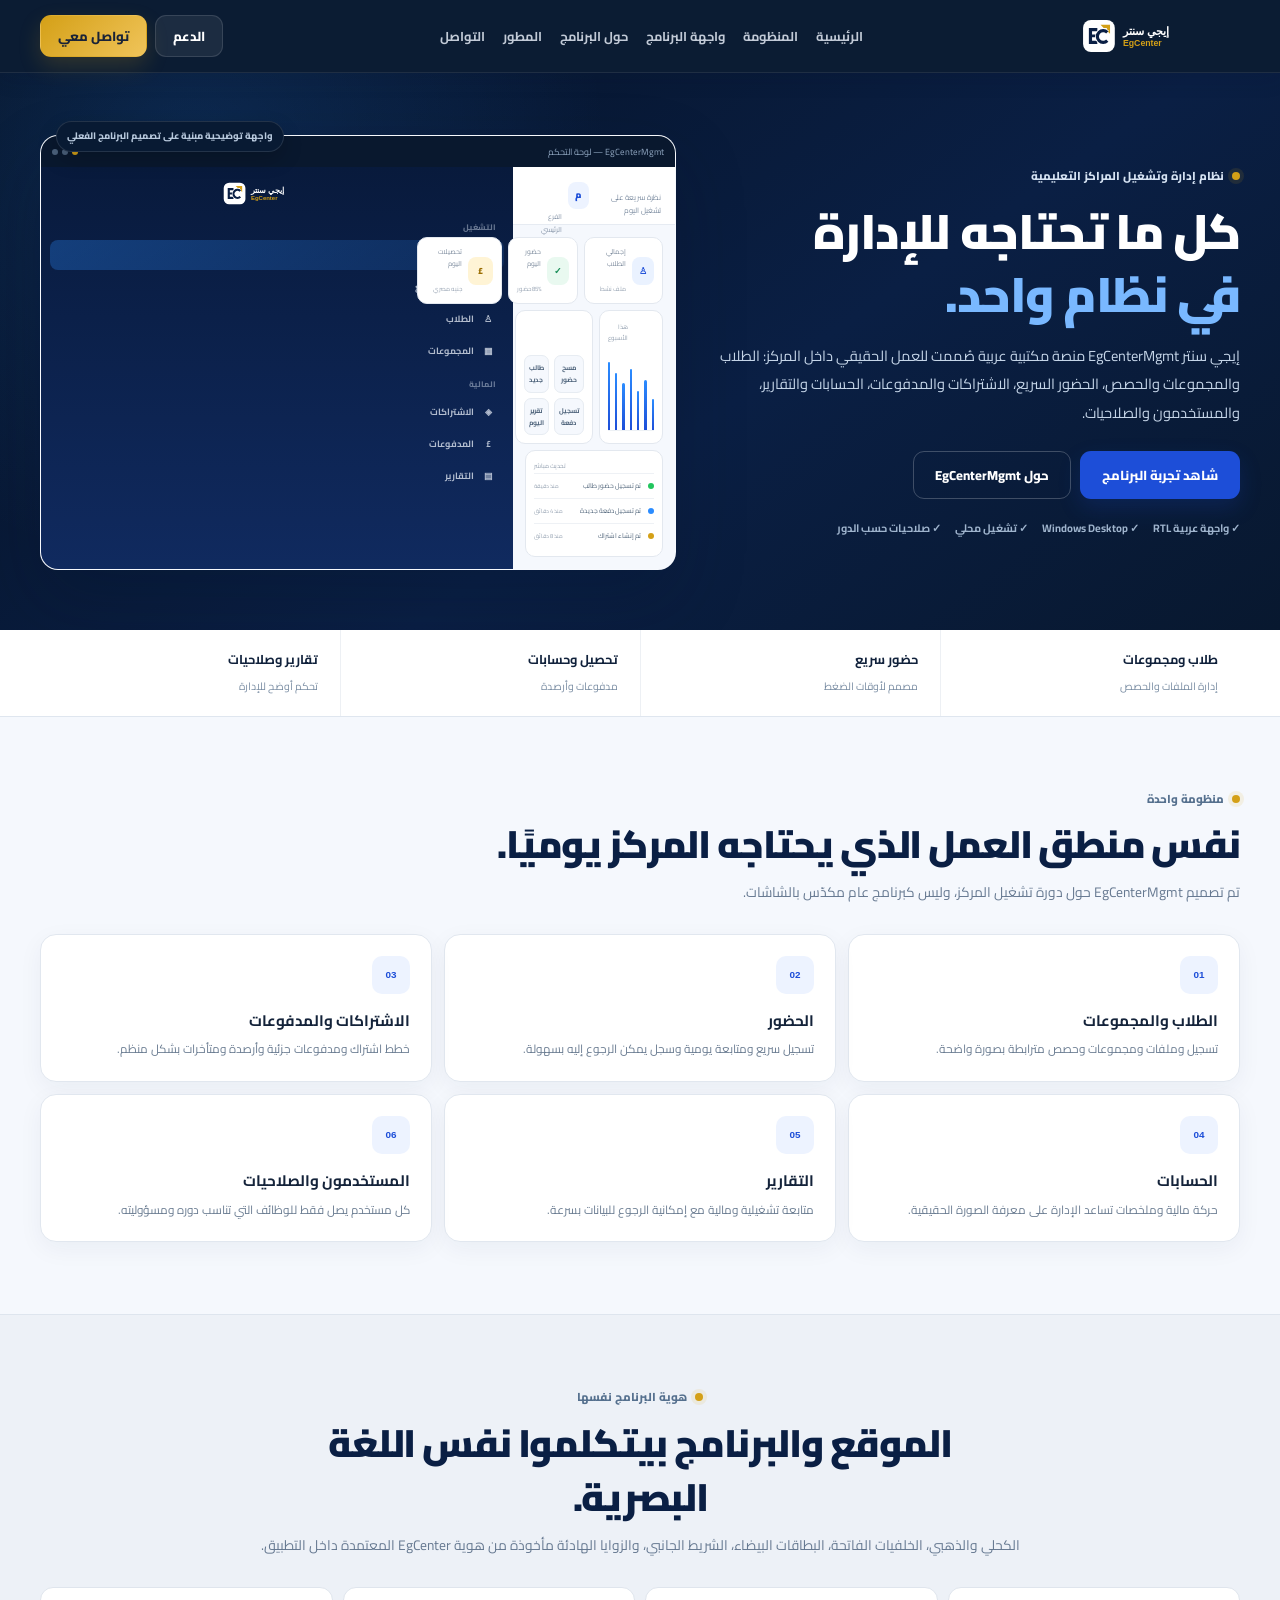
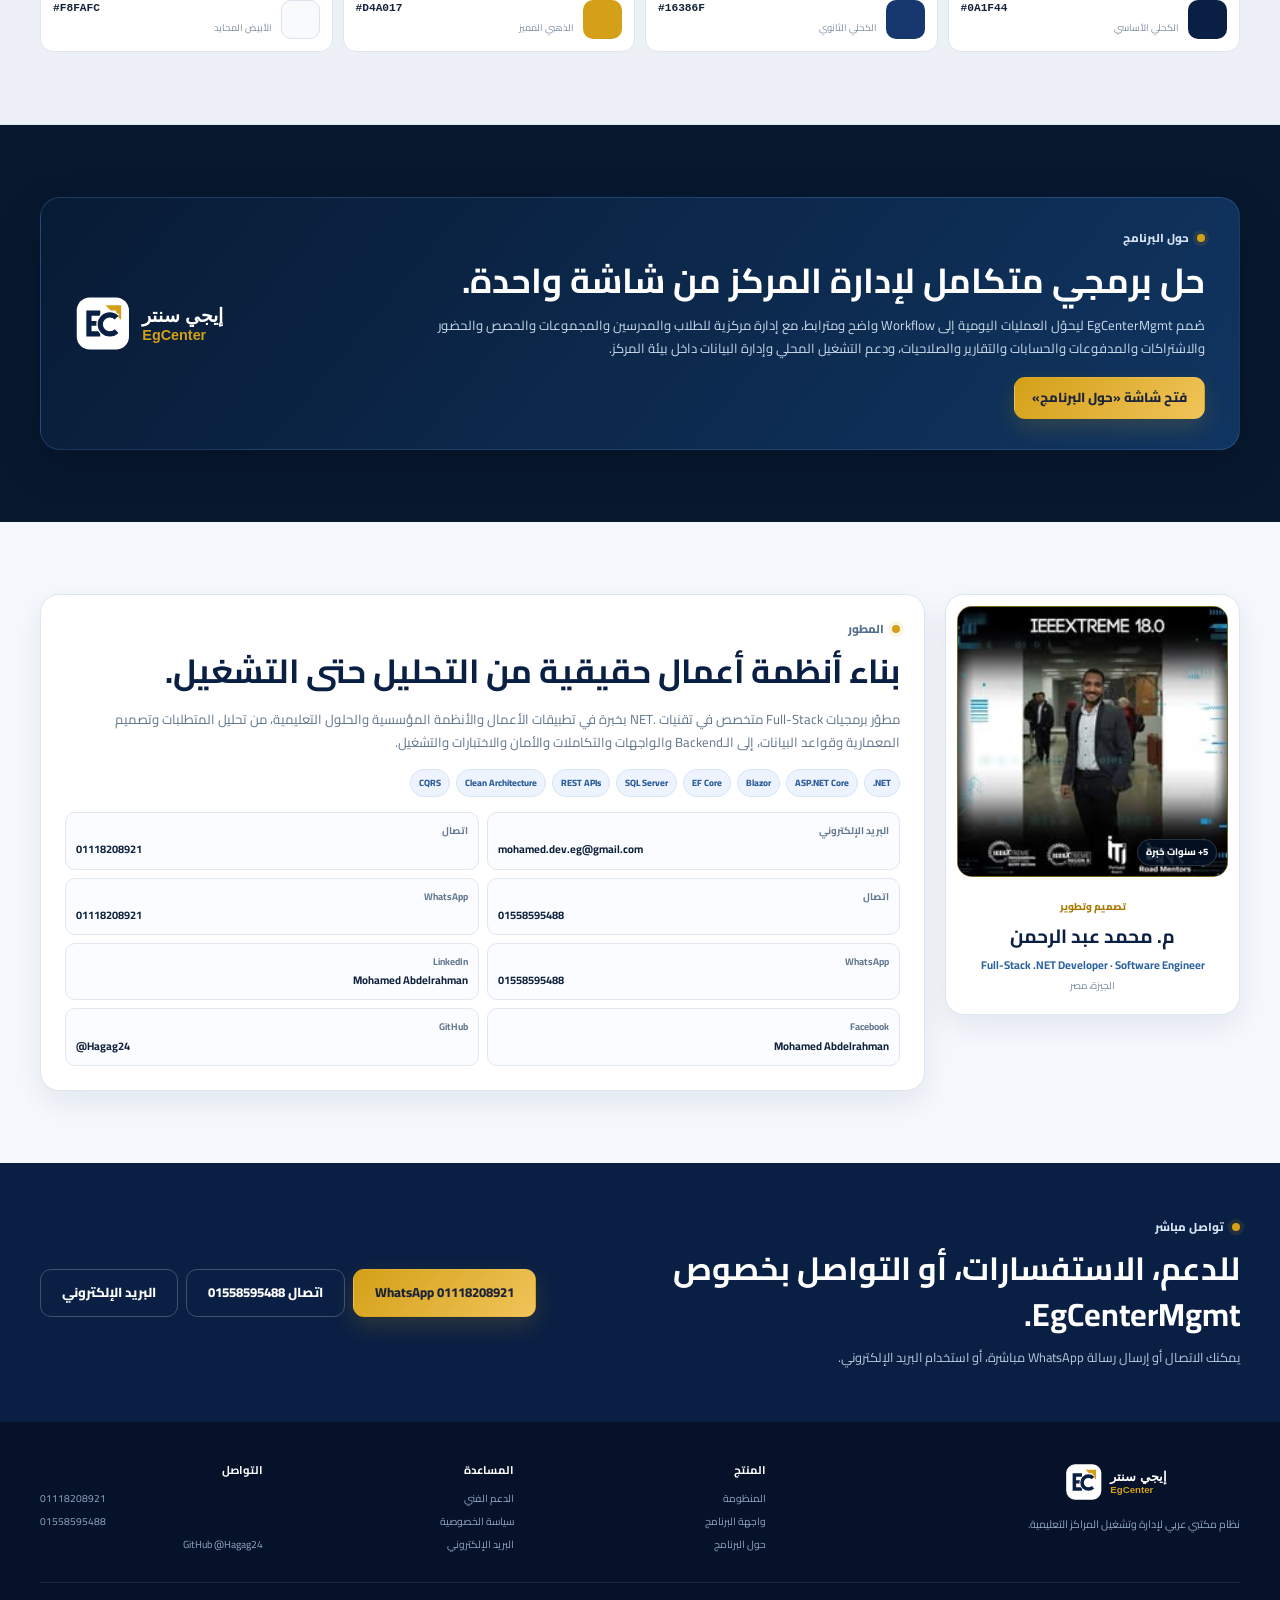
<file: index.html>
<!doctype html>
<html lang="ar" dir="rtl">
<head>
  <meta charset="utf-8">
  <meta name="viewport" content="width=device-width,initial-scale=1">
  <title>إيجي سنتر | EgCenterMgmt — إدارة وتشغيل المراكز التعليمية</title>
  <meta name="description" content="EgCenterMgmt نظام مكتبي عربي متكامل لإدارة الطلاب والمجموعات والحضور والاشتراكات والمدفوعات والحسابات والتقارير والمستخدمين والصلاحيات.">
  <meta name="theme-color" content="#0A1F44">
  <meta property="og:title" content="إيجي سنتر | EgCenterMgmt">
  <meta property="og:description" content="كل ما تحتاجه لإدارة وتشغيل المركز في نظام واحد.">
  <meta property="og:type" content="website">
  <link rel="icon" href="assets/logo.svg?v=20260819-4" type="image/svg+xml">
  <link rel="shortcut icon" href="assets/logo.svg?v=20260819-4" type="image/svg+xml">
  <link rel="preconnect" href="https://fonts.googleapis.com">
  <link rel="preconnect" href="https://fonts.gstatic.com" crossorigin>
  <link href="https://fonts.googleapis.com/css2?family=Cairo:wght@400;500;600;700;800;900&display=swap" rel="stylesheet">
  <link rel="stylesheet" href="styles.css?v=20260819-4">
</head>
<body>
<header class="topbar">
  <div class="container nav">
    <a class="brand" href="#home" aria-label="إيجي سنتر">
      <img class="brand-lockup brand-lockup-light" src="assets/egcenter-lockup-light.svg" alt="إيجي سنتر | EgCenter">
    </a>
    <button class="menu-toggle" type="button" aria-label="فتح القائمة" aria-expanded="false" aria-controls="main-nav"><span></span><span></span><span></span></button>
    <nav id="main-nav" class="navlinks" aria-label="التنقل الرئيسي">
      <a href="#home">الرئيسية</a>
      <a href="#features">المنظومة</a>
      <a href="#app-preview">واجهة البرنامج</a>
      <a href="about.html">حول البرنامج</a>
      <a href="#developer">المطور</a>
      <a href="#contact">التواصل</a>
    </nav>
    <div class="nav-actions"><a class="btn btn-soft-dark" href="support.html">الدعم</a><a class="btn btn-gold" href="#contact">تواصل معي</a></div>
  </div>
</header>

<main>
  <section id="home" class="hero">
    <div class="container hero-grid">
      <div class="hero-copy">
        <div class="kicker"><span class="gold-dot"></span> نظام إدارة وتشغيل المراكز التعليمية</div>
        <h1>كل ما تحتاجه للإدارة<br><span>في نظام واحد.</span></h1>
        <p class="lead">إيجي سنتر <bdi>EgCenterMgmt</bdi> منصة مكتبية عربية صُممت للعمل الحقيقي داخل المركز: الطلاب والمجموعات والحصص، الحضور السريع، الاشتراكات والمدفوعات، الحسابات والتقارير، والمستخدمون والصلاحيات.</p>
        <div class="hero-actions"><a class="btn btn-primary btn-lg" href="#app-preview">شاهد تجربة البرنامج</a><a class="btn btn-outline-light btn-lg" href="about.html">حول EgCenterMgmt</a></div>
        <div class="trust-row"><span>✓ واجهة عربية RTL</span><span>✓ Windows Desktop</span><span>✓ تشغيل محلي</span><span>✓ صلاحيات حسب الدور</span></div>
      </div>

      <div class="hero-preview-wrap">
        <div class="preview-label">واجهة توضيحية مبنية على تصميم البرنامج الفعلي</div>
        <div class="app-window hero-window">
          <div class="window-caption"><span>EgCenterMgmt — لوحة التحكم</span><div class="window-dots"><i></i><i></i><i></i></div></div>
          <div class="app-shell-demo">
            <aside class="app-sidebar-demo">
              <img src="assets/egcenter-lockup-light.svg" alt="إيجي سنتر">
              <div class="side-section">التشغيل</div>
              <div class="side-item active"><b>⌂</b><span>لوحة التحكم</span></div>
              <div class="side-item"><b>✓</b><span>الحضور السريع</span></div>
              <div class="side-item"><b>♙</b><span>الطلاب</span></div>
              <div class="side-item"><b>▦</b><span>المجموعات</span></div>
              <div class="side-section">المالية</div>
              <div class="side-item"><b>◈</b><span>الاشتراكات</span></div>
              <div class="side-item"><b>£</b><span>المدفوعات</span></div>
              <div class="side-item"><b>▤</b><span>التقارير</span></div>
            </aside>
            <section class="app-content-demo">
              <div class="app-topbar-demo"><div><strong>لوحة التحكم</strong><small>نظرة سريعة على تشغيل اليوم</small></div><div class="user-pill"><span>م</span><div><b>مدير النظام</b><small>الفرع الرئيسي</small></div></div></div>
              <div class="demo-body">
                <div class="stats-grid">
                  <div class="stat"><span class="stat-icon blue">♙</span><div><small>إجمالي الطلاب</small><strong>1,248</strong><em>ملف نشط</em></div></div>
                  <div class="stat"><span class="stat-icon green">✓</span><div><small>حضور اليوم</small><strong>384</strong><em>85% حضور</em></div></div>
                  <div class="stat"><span class="stat-icon gold">£</span><div><small>تحصيلات اليوم</small><strong>12,450</strong><em>جنيه مصري</em></div></div>
                </div>
                <div class="demo-grid">
                  <div class="demo-panel"><div class="panel-title"><b>النشاط اليومي</b><span>هذا الأسبوع</span></div><div class="bars"><i style="height:42%"></i><i style="height:67%"></i><i style="height:52%"></i><i style="height:82%"></i><i style="height:63%"></i><i style="height:76%"></i><i style="height:91%"></i></div></div>
                  <div class="demo-panel"><div class="panel-title"><b>اختصارات التشغيل</b></div><div class="quick-actions"><span>مسح حضور</span><span>طالب جديد</span><span>تسجيل دفعة</span><span>تقرير اليوم</span></div></div>
                </div>
                <div class="recent-panel"><div class="panel-title"><b>آخر العمليات</b><span>تحديث مباشر</span></div><div class="activity-row"><i class="a-green"></i><span>تم تسجيل حضور طالب</span><small>منذ دقيقة</small></div><div class="activity-row"><i class="a-blue"></i><span>تم تسجيل دفعة جديدة</span><small>منذ 4 دقائق</small></div><div class="activity-row"><i class="a-gold"></i><span>تم إنشاء اشتراك</span><small>منذ 8 دقائق</small></div></div>
              </div>
            </section>
          </div>
        </div>
      </div>
    </div>
  </section>

  <section class="quick-strip">
    <div class="container quick-grid"><div><strong>طلاب ومجموعات</strong><span>إدارة الملفات والحصص</span></div><div><strong>حضور سريع</strong><span>مصمم لأوقات الضغط</span></div><div><strong>تحصيل وحسابات</strong><span>مدفوعات وأرصدة</span></div><div><strong>تقارير وصلاحيات</strong><span>تحكم أوضح للإدارة</span></div></div>
  </section>

  <section id="features" class="section light-section">
    <div class="container">
      <div class="section-head"><div class="kicker dark"><span class="gold-dot"></span> منظومة واحدة</div><h2>نفس منطق العمل الذي يحتاجه المركز يوميًا.</h2><p>تم تصميم EgCenterMgmt حول دورة تشغيل المركز، وليس كبرنامج عام مكدّس بالشاشات.</p></div>
      <div class="feature-grid">
        <article class="feature-card"><span class="feature-icon">01</span><h3>الطلاب والمجموعات</h3><p>تسجيل وملفات ومجموعات وحصص مترابطة بصورة واضحة.</p></article>
        <article class="feature-card"><span class="feature-icon">02</span><h3>الحضور</h3><p>تسجيل سريع ومتابعة يومية وسجل يمكن الرجوع إليه بسهولة.</p></article>
        <article class="feature-card"><span class="feature-icon">03</span><h3>الاشتراكات والمدفوعات</h3><p>خطط اشتراك ومدفوعات جزئية وأرصدة ومتأخرات بشكل منظم.</p></article>
        <article class="feature-card"><span class="feature-icon">04</span><h3>الحسابات</h3><p>حركة مالية وملخصات تساعد الإدارة على معرفة الصورة الحقيقية.</p></article>
        <article class="feature-card"><span class="feature-icon">05</span><h3>التقارير</h3><p>متابعة تشغيلية ومالية مع إمكانية الرجوع للبيانات بسرعة.</p></article>
        <article class="feature-card"><span class="feature-icon">06</span><h3>المستخدمون والصلاحيات</h3><p>كل مستخدم يصل فقط للوظائف التي تناسب دوره ومسؤوليته.</p></article>
      </div>
    </div>
  </section>

  <section id="app-preview" class="section preview-section">
    <div class="container">
      <div class="section-head centered"><div class="kicker dark"><span class="gold-dot"></span> هوية البرنامج نفسها</div><h2>الموقع والبرنامج بيتكلموا نفس اللغة البصرية.</h2><p>الكحلي والذهبي، الخلفيات الفاتحة، البطاقات البيضاء، الشريط الجانبي، والزوايا الهادئة مأخوذة من هوية EgCenter المعتمدة داخل التطبيق.</p></div>
      <div class="design-tokens">
        <div><span style="background:#0A1F44"></span><b>#0A1F44</b><small>الكحلي الأساسي</small></div>
        <div><span style="background:#16386F"></span><b>#16386F</b><small>الكحلي الثانوي</small></div>
        <div><span style="background:#D4A017"></span><b>#D4A017</b><small>الذهبي المميز</small></div>
        <div><span style="background:#F8FAFC;border:1px solid #dbe3ee"></span><b>#F8FAFC</b><small>الأبيض المحايد</small></div>
      </div>
    </div>
  </section>

  <section id="about" class="section about-product-section">
    <div class="container about-product-card">
      <div><div class="kicker"><span class="gold-dot"></span> حول البرنامج</div><h2>حل برمجي متكامل لإدارة المركز من شاشة واحدة.</h2><p>صُمم EgCenterMgmt ليحوّل العمليات اليومية إلى Workflow واضح ومترابط، مع إدارة مركزية للطلاب والمدرسين والمجموعات والحصص والحضور والاشتراكات والمدفوعات والحسابات والتقارير والصلاحيات، ودعم التشغيل المحلي وإدارة البيانات داخل بيئة المركز.</p><a class="btn btn-gold" href="about.html">فتح شاشة «حول البرنامج»</a></div>
      <img src="assets/egcenter-lockup-light.svg" alt="إيجي سنتر | EgCenter">
    </div>
  </section>

  <section id="developer" class="section developer-section">
    <div class="container developer-layout">
      <article class="developer-photo-card">
        <div class="photo-frame"><img src="https://raw.githubusercontent.com/Hagag24/EGCM/main/src/EgCenterMgmt.MultiClient/wwwroot/branding/mohamed-abdelrahman-photo.svg" alt="م. محمد عبد الرحمن"><span>5+ سنوات خبرة</span></div>
        <div class="developer-name"><small>تصميم وتطوير</small><h2>م. محمد عبد الرحمن</h2><p dir="ltr">Full-Stack .NET Developer · Software Engineer</p><span>الجيزة، مصر</span></div>
      </article>
      <div class="developer-info">
        <div class="kicker dark"><span class="gold-dot"></span> المطور</div>
        <h2>بناء أنظمة أعمال حقيقية من التحليل حتى التشغيل.</h2>
        <p>مطوّر برمجيات Full-Stack متخصص في تقنيات .NET بخبرة في تطبيقات الأعمال والأنظمة المؤسسية والحلول التعليمية، من تحليل المتطلبات وتصميم المعمارية وقواعد البيانات، إلى الـBackend والواجهات والتكاملات والأمان والاختبارات والتشغيل.</p>
        <div class="tech-chips"><span>.NET</span><span>ASP.NET Core</span><span>Blazor</span><span>EF Core</span><span>SQL Server</span><span>REST APIs</span><span>Clean Architecture</span><span>CQRS</span></div>
        <div class="contact-grid compact">
          <a href="mailto:mohamed.dev.eg@gmail.com"><b>البريد الإلكتروني</b><span dir="ltr">mohamed.dev.eg@gmail.com</span></a>
          <a href="tel:+201118208921"><b>اتصال</b><span dir="ltr">01118208921</span></a>
          <a href="tel:+201558595488"><b>اتصال</b><span dir="ltr">01558595488</span></a>
          <a class="wa" href="https://wa.me/201118208921" target="_blank" rel="noopener"><b>WhatsApp</b><span dir="ltr">01118208921</span></a>
          <a class="wa" href="https://wa.me/201558595488" target="_blank" rel="noopener"><b>WhatsApp</b><span dir="ltr">01558595488</span></a>
          <a href="https://www.linkedin.com/in/mohamed-abdelrahman-221974243/" target="_blank" rel="noopener"><b>LinkedIn</b><span>Mohamed Abdelrahman</span></a>
          <a href="https://www.facebook.com/Bashandy.7agag" target="_blank" rel="noopener"><b>Facebook</b><span>Mohamed Abdelrahman</span></a>
          <a href="https://github.com/Hagag24" target="_blank" rel="noopener"><b>GitHub</b><span dir="ltr">@Hagag24</span></a>
        </div>
      </div>
    </div>
  </section>

  <section id="contact" class="contact-section">
    <div class="container contact-box">
      <div><div class="kicker"><span class="gold-dot"></span> تواصل مباشر</div><h2>للدعم، الاستفسارات، أو التواصل بخصوص EgCenterMgmt.</h2><p>يمكنك الاتصال أو إرسال رسالة WhatsApp مباشرة، أو استخدام البريد الإلكتروني.</p></div>
      <div class="contact-buttons"><a class="btn btn-gold btn-lg" href="https://wa.me/201118208921" target="_blank" rel="noopener">WhatsApp 01118208921</a><a class="btn btn-outline-light btn-lg" href="tel:+201558595488">اتصال 01558595488</a><a class="btn btn-outline-light btn-lg" href="mailto:mohamed.dev.eg@gmail.com">البريد الإلكتروني</a></div>
    </div>
  </section>
</main>

<footer class="footer">
  <div class="container footer-grid">
    <div class="footer-brand"><img src="assets/egcenter-lockup-light.svg" alt="إيجي سنتر"><p>نظام مكتبي عربي لإدارة وتشغيل المراكز التعليمية.</p></div>
    <div><h4>المنتج</h4><a href="#features">المنظومة</a><a href="#app-preview">واجهة البرنامج</a><a href="about.html">حول البرنامج</a></div>
    <div><h4>المساعدة</h4><a href="support.html">الدعم الفني</a><a href="privacy.html">سياسة الخصوصية</a><a href="mailto:mohamed.dev.eg@gmail.com">البريد الإلكتروني</a></div>
    <div><h4>التواصل</h4><a href="tel:+201118208921" dir="ltr">01118208921</a><a href="tel:+201558595488" dir="ltr">01558595488</a><a href="https://github.com/Hagag24" target="_blank" rel="noopener">GitHub @Hagag24</a></div>
  </div>
  <div class="container footer-bottom"><span>© 2026 EgCenterMgmt — تصميم وتطوير م. محمد عبد الرحمن</span><span>إيجي سنتر | EgCenter</span></div>
</footer>
<script src="script.js?v=20260819-4"></script>
</body>
</html>
</file>
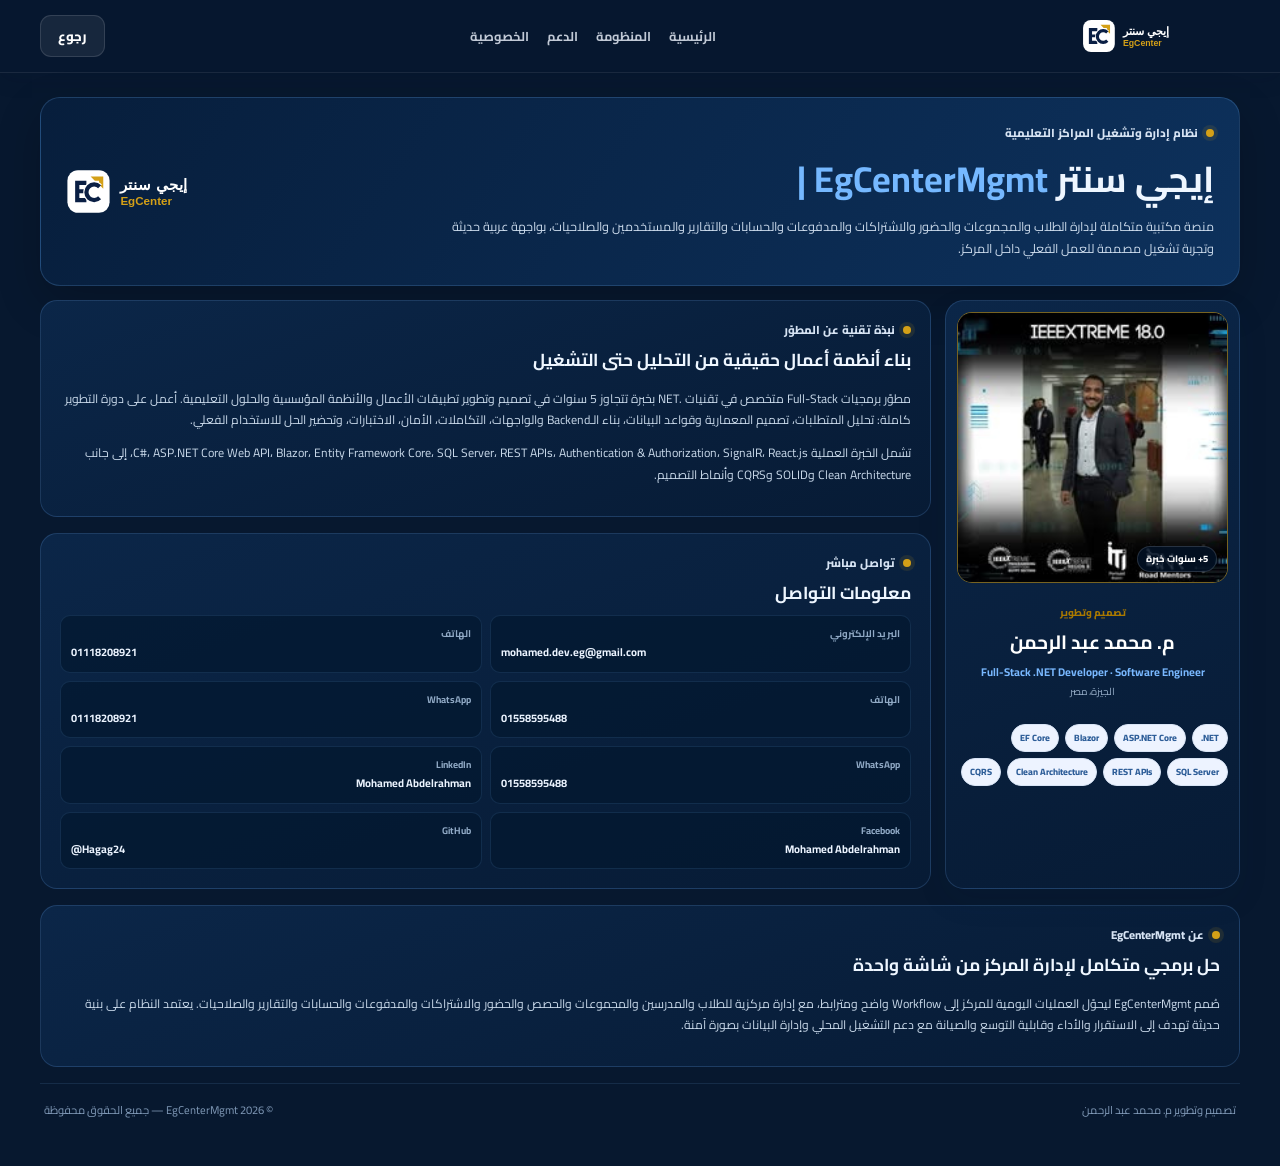
<file: about.html>
<!doctype html>
<html lang="ar" dir="rtl">
<head>
  <meta charset="utf-8">
  <meta name="viewport" content="width=device-width,initial-scale=1">
  <title>حول البرنامج | إيجي سنتر — EgCenterMgmt</title>
  <meta name="description" content="حول EgCenterMgmt والمطور م. محمد عبد الرحمن ومعلومات التواصل الرسمية.">
  <meta name="theme-color" content="#07182F">
  <link rel="icon" href="assets/logo.svg?v=20260819-4" type="image/svg+xml">
  <link rel="shortcut icon" href="assets/logo.svg?v=20260819-4" type="image/svg+xml">
  <link rel="preconnect" href="https://fonts.googleapis.com">
  <link rel="preconnect" href="https://fonts.gstatic.com" crossorigin>
  <link href="https://fonts.googleapis.com/css2?family=Cairo:wght@400;500;600;700;800;900&display=swap" rel="stylesheet">
  <link rel="stylesheet" href="styles.css?v=20260819-4">
</head>
<body class="about-screen">
<header class="topbar">
  <div class="container nav">
    <a class="brand" href="index.html"><img class="brand-lockup" src="assets/egcenter-lockup-light.svg" alt="إيجي سنتر | EgCenter"></a>
    <button class="menu-toggle" type="button" aria-label="فتح القائمة" aria-expanded="false" aria-controls="main-nav"><span></span><span></span><span></span></button>
    <nav id="main-nav" class="navlinks"><a href="index.html">الرئيسية</a><a href="index.html#features">المنظومة</a><a href="support.html">الدعم</a><a href="privacy.html">الخصوصية</a></nav>
    <div class="nav-actions"><a class="btn btn-soft-dark" href="index.html">رجوع</a></div>
  </div>
</header>

<main class="about-screen-body">
  <div class="container">
    <section class="about-screen-hero">
      <div>
        <div class="kicker"><span class="gold-dot"></span> نظام إدارة وتشغيل المراكز التعليمية</div>
        <h1>إيجي سنتر <span style="color:#75b8ff" dir="ltr">| EgCenterMgmt</span></h1>
        <p>منصة مكتبية متكاملة لإدارة الطلاب والمجموعات والحضور والاشتراكات والمدفوعات والحسابات والتقارير والمستخدمين والصلاحيات، بواجهة عربية حديثة وتجربة تشغيل مصممة للعمل الفعلي داخل المركز.</p>
      </div>
      <img src="assets/egcenter-lockup-light.svg" alt="إيجي سنتر | EgCenter">
    </section>

    <section class="about-grid-page">
      <article class="developer-photo-card">
        <div class="photo-frame"><img src="https://raw.githubusercontent.com/Hagag24/EGCM/main/src/EgCenterMgmt.MultiClient/wwwroot/branding/mohamed-abdelrahman-photo.svg" alt="م. محمد عبد الرحمن"><span>5+ سنوات خبرة</span></div>
        <div class="developer-name"><small>تصميم وتطوير</small><h2>م. محمد عبد الرحمن</h2><p dir="ltr">Full-Stack .NET Developer · Software Engineer</p><span>الجيزة، مصر</span></div>
        <div class="tech-chips"><span>.NET</span><span>ASP.NET Core</span><span>Blazor</span><span>EF Core</span><span>SQL Server</span><span>REST APIs</span><span>Clean Architecture</span><span>CQRS</span></div>
      </article>

      <div style="display:grid;gap:16px">
        <article class="about-panel-dark">
          <div class="kicker"><span class="gold-dot"></span> نبذة تقنية عن المطوّر</div>
          <h2>بناء أنظمة أعمال حقيقية من التحليل حتى التشغيل</h2>
          <p>مطوّر برمجيات Full-Stack متخصص في تقنيات .NET بخبرة تتجاوز 5 سنوات في تصميم وتطوير تطبيقات الأعمال والأنظمة المؤسسية والحلول التعليمية. أعمل على دورة التطوير كاملة: تحليل المتطلبات، تصميم المعمارية وقواعد البيانات، بناء الـBackend والواجهات، التكاملات، الأمان، الاختبارات، وتحضير الحل للاستخدام الفعلي.</p>
          <p>تشمل الخبرة العملية C#، ASP.NET Core Web API، Blazor، Entity Framework Core، SQL Server، REST APIs، Authentication &amp; Authorization، SignalR، React.js، إلى جانب Clean Architecture وSOLID وCQRS وأنماط التصميم.</p>
        </article>

        <article class="about-panel-dark">
          <div class="kicker"><span class="gold-dot"></span> تواصل مباشر</div>
          <h2>معلومات التواصل</h2>
          <div class="contact-grid">
            <a href="mailto:mohamed.dev.eg@gmail.com"><b>البريد الإلكتروني</b><span dir="ltr">mohamed.dev.eg@gmail.com</span></a>
            <a href="tel:+201118208921"><b>الهاتف</b><span dir="ltr">01118208921</span></a>
            <a href="tel:+201558595488"><b>الهاتف</b><span dir="ltr">01558595488</span></a>
            <a class="wa" href="https://wa.me/201118208921" target="_blank" rel="noopener"><b>WhatsApp</b><span dir="ltr">01118208921</span></a>
            <a class="wa" href="https://wa.me/201558595488" target="_blank" rel="noopener"><b>WhatsApp</b><span dir="ltr">01558595488</span></a>
            <a href="https://www.linkedin.com/in/mohamed-abdelrahman-221974243/" target="_blank" rel="noopener"><b>LinkedIn</b><span>Mohamed Abdelrahman</span></a>
            <a href="https://www.facebook.com/Bashandy.7agag" target="_blank" rel="noopener"><b>Facebook</b><span>Mohamed Abdelrahman</span></a>
            <a href="https://github.com/Hagag24" target="_blank" rel="noopener"><b>GitHub</b><span dir="ltr">@Hagag24</span></a>
          </div>
        </article>
      </div>
    </section>

    <section class="about-panel-dark" style="margin-top:16px">
      <div class="kicker"><span class="gold-dot"></span> عن EgCenterMgmt</div>
      <h2>حل برمجي متكامل لإدارة المركز من شاشة واحدة</h2>
      <p>صُمم EgCenterMgmt ليحوّل العمليات اليومية للمركز إلى Workflow واضح ومترابط، مع إدارة مركزية للطلاب والمدرسين والمجموعات والحصص والحضور والاشتراكات والمدفوعات والحسابات والتقارير والصلاحيات. يعتمد النظام على بنية حديثة تهدف إلى الاستقرار والأداء وقابلية التوسع والصيانة مع دعم التشغيل المحلي وإدارة البيانات بصورة آمنة.</p>
    </section>

    <footer style="display:flex;justify-content:space-between;gap:16px;margin-top:16px;padding:16px 4px 0;border-top:1px solid rgba(107,164,224,.14);color:#829bb9;font-size:.7rem"><span>تصميم وتطوير م. محمد عبد الرحمن</span><span>© 2026 EgCenterMgmt — جميع الحقوق محفوظة</span></footer>
  </div>
</main>
<script src="script.js?v=20260819-4"></script>
</body>
</html>
</file>
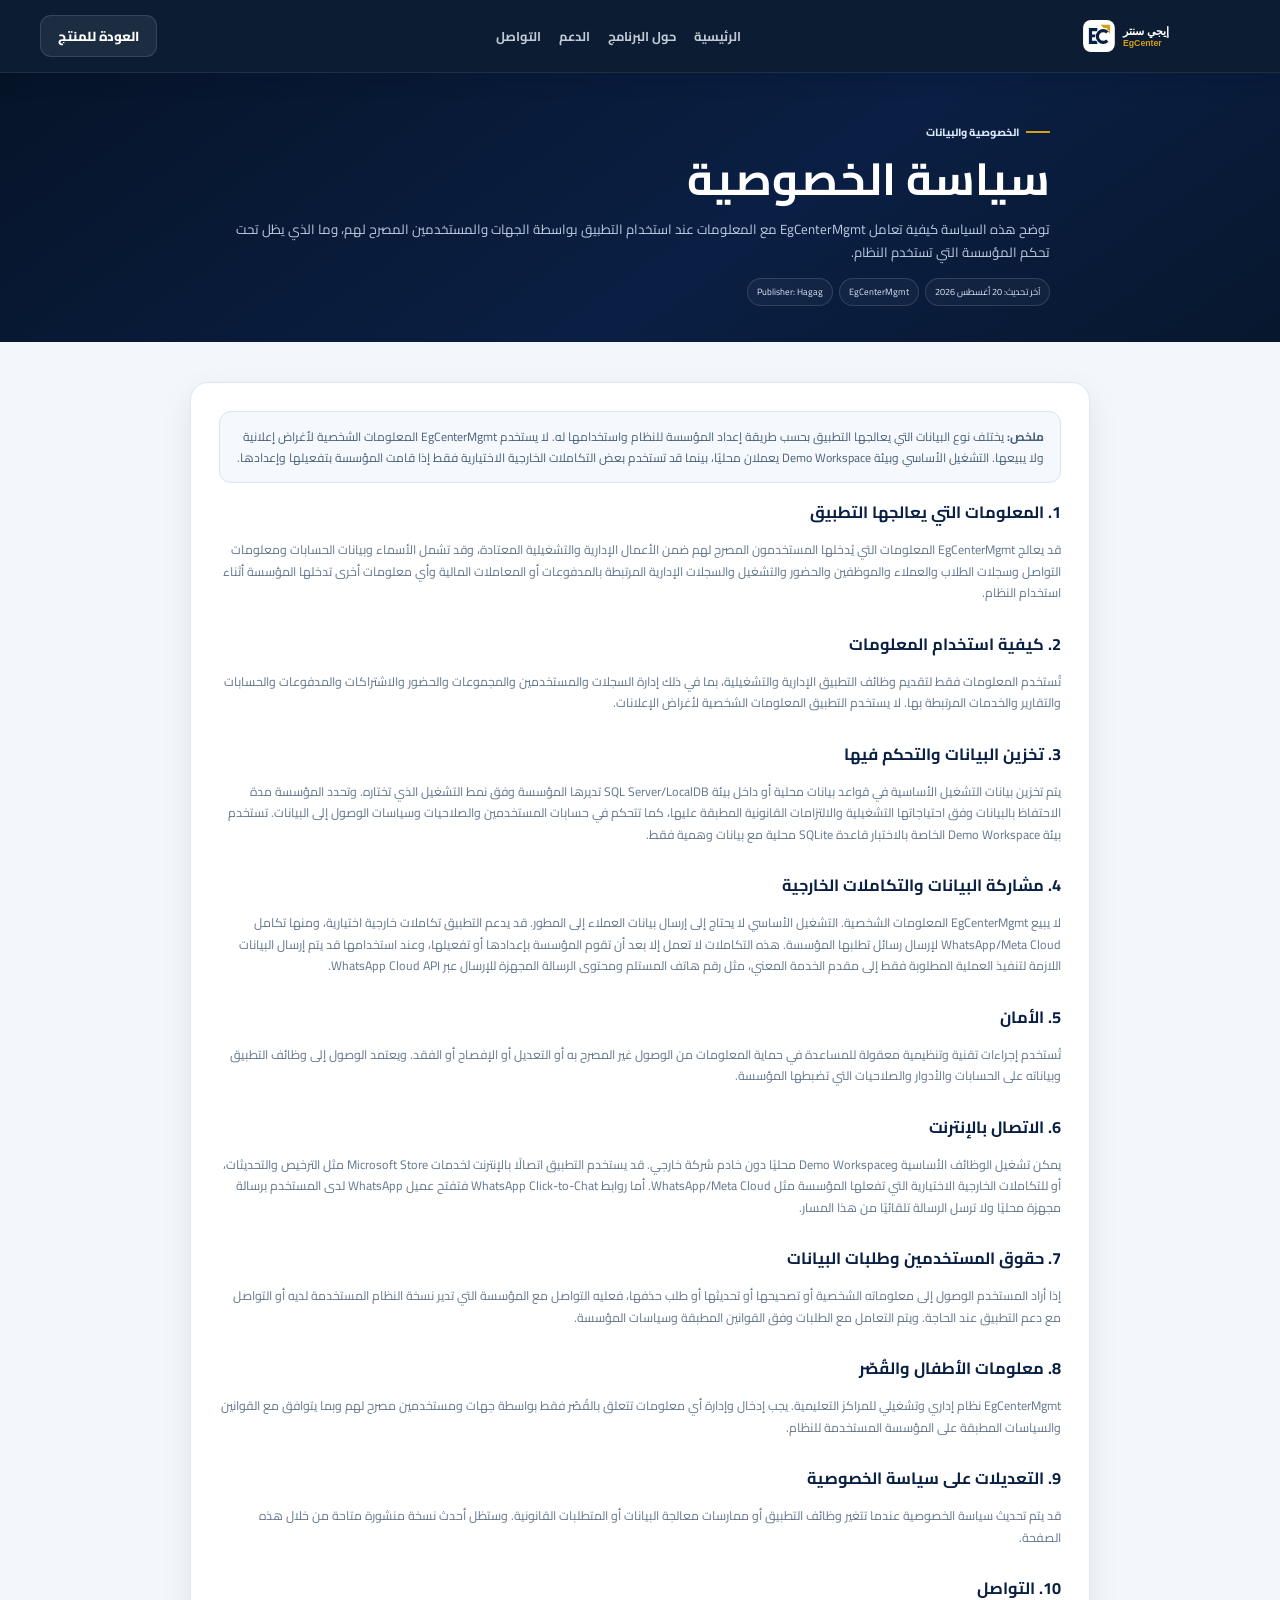
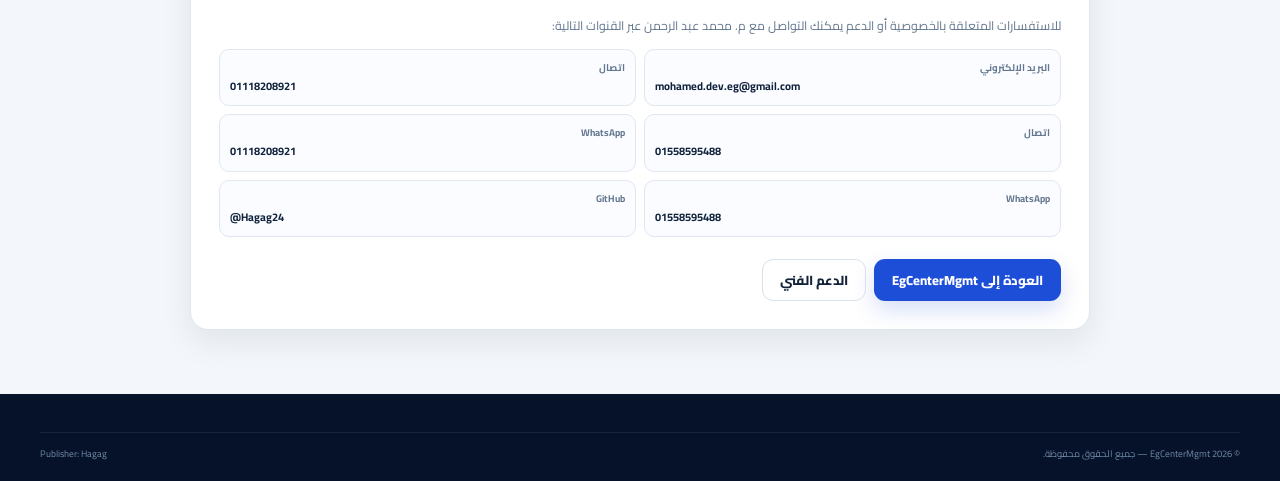
<file: privacy.html>
<!doctype html>
<html lang="ar" dir="rtl">
<head>
  <meta charset="utf-8">
  <meta name="viewport" content="width=device-width,initial-scale=1">
  <title>سياسة الخصوصية | إيجي سنتر — EgCenterMgmt</title>
  <meta name="description" content="سياسة الخصوصية الرسمية لتطبيق EgCenterMgmt.">
  <meta name="theme-color" content="#0A1F44">
  <link rel="icon" href="assets/logo.svg?v=20260819-4" type="image/svg+xml">
  <link rel="shortcut icon" href="assets/logo.svg?v=20260819-4" type="image/svg+xml">
  <link rel="preconnect" href="https://fonts.googleapis.com">
  <link rel="preconnect" href="https://fonts.gstatic.com" crossorigin>
  <link href="https://fonts.googleapis.com/css2?family=Cairo:wght@400;500;600;700;800;900&display=swap" rel="stylesheet">
  <link rel="stylesheet" href="styles.css?v=20260819-4">
</head>
<body>
<header class="topbar">
  <div class="container nav">
    <a class="brand" href="index.html"><img class="brand-lockup" src="assets/egcenter-lockup-light.svg" alt="إيجي سنتر | EgCenter"></a>
    <button class="menu-toggle" type="button" aria-label="فتح القائمة" aria-expanded="false" aria-controls="main-nav"><span></span><span></span><span></span></button>
    <nav id="main-nav" class="navlinks"><a href="index.html">الرئيسية</a><a href="about.html">حول البرنامج</a><a href="support.html">الدعم</a><a href="#contact">التواصل</a></nav>
    <div class="nav-actions"><a class="btn btn-soft-dark" href="index.html">العودة للمنتج</a></div>
  </div>
</header>

<main>
<section class="page-hero"><div class="container page-hero-inner"><div class="eyebrow"><span></span> الخصوصية والبيانات</div><h1>سياسة الخصوصية</h1><p>توضح هذه السياسة كيفية تعامل EgCenterMgmt مع المعلومات عند استخدام التطبيق بواسطة الجهات والمستخدمين المصرح لهم، وما الذي يظل تحت تحكم المؤسسة التي تستخدم النظام.</p><div class="page-meta"><span class="meta-pill">آخر تحديث: 20 أغسطس 2026</span><span class="meta-pill">EgCenterMgmt</span><span class="meta-pill">Publisher: Hagag</span></div></div></section>

<section class="legal"><article class="container legal-wrap legal-card">
  <div class="callout"><strong>ملخص:</strong> يختلف نوع البيانات التي يعالجها التطبيق بحسب طريقة إعداد المؤسسة للنظام واستخدامها له. لا يستخدم EgCenterMgmt المعلومات الشخصية لأغراض إعلانية ولا يبيعها. التشغيل الأساسي وبيئة Demo Workspace يعملان محليًا، بينما قد تستخدم بعض التكاملات الخارجية الاختيارية فقط إذا قامت المؤسسة بتفعيلها وإعدادها.</div>

  <h2>1. المعلومات التي يعالجها التطبيق</h2><p>قد يعالج EgCenterMgmt المعلومات التي يُدخلها المستخدمون المصرح لهم ضمن الأعمال الإدارية والتشغيلية المعتادة، وقد تشمل الأسماء وبيانات الحسابات ومعلومات التواصل وسجلات الطلاب والعملاء والموظفين والحضور والتشغيل والسجلات الإدارية المرتبطة بالمدفوعات أو المعاملات المالية وأي معلومات أخرى تدخلها المؤسسة أثناء استخدام النظام.</p>

  <h2>2. كيفية استخدام المعلومات</h2><p>تُستخدم المعلومات فقط لتقديم وظائف التطبيق الإدارية والتشغيلية، بما في ذلك إدارة السجلات والمستخدمين والمجموعات والحضور والاشتراكات والمدفوعات والحسابات والتقارير والخدمات المرتبطة بها. لا يستخدم التطبيق المعلومات الشخصية لأغراض الإعلانات.</p>

  <h2>3. تخزين البيانات والتحكم فيها</h2><p>يتم تخزين بيانات التشغيل الأساسية في قواعد بيانات محلية أو داخل بيئة SQL Server/LocalDB تديرها المؤسسة وفق نمط التشغيل الذي تختاره. وتحدد المؤسسة مدة الاحتفاظ بالبيانات وفق احتياجاتها التشغيلية والالتزامات القانونية المطبقة عليها، كما تتحكم في حسابات المستخدمين والصلاحيات وسياسات الوصول إلى البيانات. تستخدم بيئة Demo Workspace الخاصة بالاختبار قاعدة SQLite محلية مع بيانات وهمية فقط.</p>

  <h2>4. مشاركة البيانات والتكاملات الخارجية</h2><p>لا يبيع EgCenterMgmt المعلومات الشخصية. التشغيل الأساسي لا يحتاج إلى إرسال بيانات العملاء إلى المطور. قد يدعم التطبيق تكاملات خارجية اختيارية، ومنها تكامل WhatsApp/Meta Cloud لإرسال رسائل تطلبها المؤسسة. هذه التكاملات لا تعمل إلا بعد أن تقوم المؤسسة بإعدادها أو تفعيلها، وعند استخدامها قد يتم إرسال البيانات اللازمة لتنفيذ العملية المطلوبة فقط إلى مقدم الخدمة المعني، مثل رقم هاتف المستلم ومحتوى الرسالة المجهزة للإرسال عبر WhatsApp Cloud API.</p>

  <h2>5. الأمان</h2><p>تُستخدم إجراءات تقنية وتنظيمية معقولة للمساعدة في حماية المعلومات من الوصول غير المصرح به أو التعديل أو الإفصاح أو الفقد. ويعتمد الوصول إلى وظائف التطبيق وبياناته على الحسابات والأدوار والصلاحيات التي تضبطها المؤسسة.</p>

  <h2>6. الاتصال بالإنترنت</h2><p>يمكن تشغيل الوظائف الأساسية وDemo Workspace محليًا دون خادم شركة خارجي. قد يستخدم التطبيق اتصالًا بالإنترنت لخدمات Microsoft Store مثل الترخيص والتحديثات، أو للتكاملات الخارجية الاختيارية التي تفعلها المؤسسة مثل WhatsApp/Meta Cloud. أما روابط WhatsApp Click-to-Chat فتفتح عميل WhatsApp لدى المستخدم برسالة مجهزة محليًا ولا ترسل الرسالة تلقائيًا من هذا المسار.</p>

  <h2>7. حقوق المستخدمين وطلبات البيانات</h2><p>إذا أراد المستخدم الوصول إلى معلوماته الشخصية أو تصحيحها أو تحديثها أو طلب حذفها، فعليه التواصل مع المؤسسة التي تدير نسخة النظام المستخدمة لديه أو التواصل مع دعم التطبيق عند الحاجة. ويتم التعامل مع الطلبات وفق القوانين المطبقة وسياسات المؤسسة.</p>

  <h2>8. معلومات الأطفال والقُصّر</h2><p>EgCenterMgmt نظام إداري وتشغيلي للمراكز التعليمية. يجب إدخال وإدارة أي معلومات تتعلق بالقُصّر فقط بواسطة جهات ومستخدمين مصرح لهم وبما يتوافق مع القوانين والسياسات المطبقة على المؤسسة المستخدمة للنظام.</p>

  <h2>9. التعديلات على سياسة الخصوصية</h2><p>قد يتم تحديث سياسة الخصوصية عندما تتغير وظائف التطبيق أو ممارسات معالجة البيانات أو المتطلبات القانونية. وستظل أحدث نسخة منشورة متاحة من خلال هذه الصفحة.</p>

  <h2 id="contact">10. التواصل</h2><p>للاستفسارات المتعلقة بالخصوصية أو الدعم يمكنك التواصل مع م. محمد عبد الرحمن عبر القنوات التالية:</p>
  <div class="contact-grid">
    <a href="mailto:mohamed.dev.eg@gmail.com"><b>البريد الإلكتروني</b><span dir="ltr">mohamed.dev.eg@gmail.com</span></a>
    <a href="tel:+201118208921"><b>اتصال</b><span dir="ltr">01118208921</span></a>
    <a href="tel:+201558595488"><b>اتصال</b><span dir="ltr">01558595488</span></a>
    <a class="wa" href="https://wa.me/201118208921" target="_blank" rel="noopener"><b>WhatsApp</b><span dir="ltr">01118208921</span></a>
    <a class="wa" href="https://wa.me/201558595488" target="_blank" rel="noopener"><b>WhatsApp</b><span dir="ltr">01558595488</span></a>
    <a href="https://github.com/Hagag24" target="_blank" rel="noopener"><b>GitHub</b><span dir="ltr">@Hagag24</span></a>
  </div>

  <div class="back-actions"><a class="btn btn-primary" href="index.html">العودة إلى EgCenterMgmt</a><a class="btn" style="border-color:#d9e1eb" href="support.html">الدعم الفني</a></div>
</article></section>
</main>
<footer class="footer"><div class="container footer-bottom" style="margin-top:0"><span>© 2026 EgCenterMgmt — جميع الحقوق محفوظة.</span><span>Publisher: Hagag</span></div></footer>
<script src="script.js?v=20260819-4"></script>
</body>
</html>
</file>
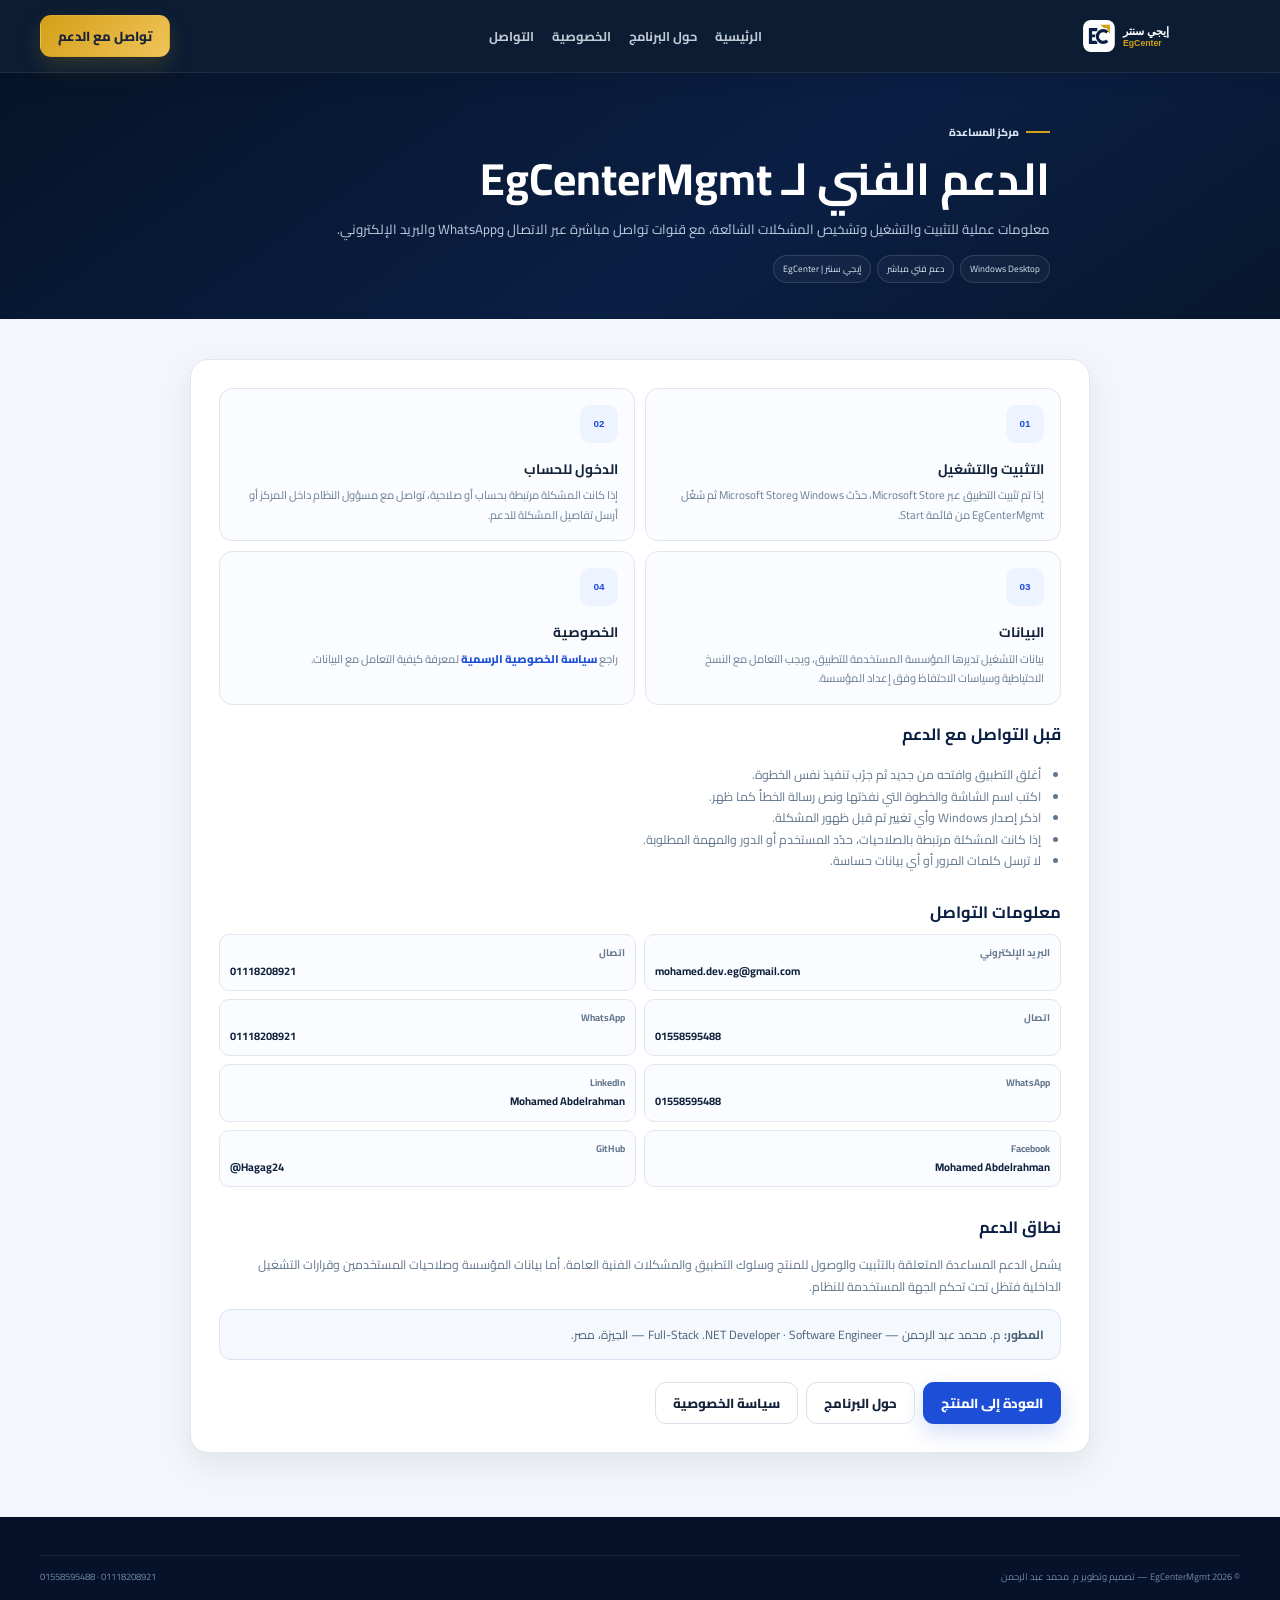
<file: support.html>
<!doctype html>
<html lang="ar" dir="rtl">
<head>
  <meta charset="utf-8">
  <meta name="viewport" content="width=device-width,initial-scale=1">
  <title>الدعم الفني | إيجي سنتر — EgCenterMgmt</title>
  <meta name="description" content="الدعم الفني والمساعدة لتطبيق EgCenterMgmt.">
  <meta name="theme-color" content="#0A1F44">
  <link rel="icon" href="assets/logo.svg?v=20260819-4" type="image/svg+xml">
  <link rel="shortcut icon" href="assets/logo.svg?v=20260819-4" type="image/svg+xml">
  <link rel="preconnect" href="https://fonts.googleapis.com">
  <link rel="preconnect" href="https://fonts.gstatic.com" crossorigin>
  <link href="https://fonts.googleapis.com/css2?family=Cairo:wght@400;500;600;700;800;900&display=swap" rel="stylesheet">
  <link rel="stylesheet" href="styles.css?v=20260819-4">
</head>
<body>
<header class="topbar">
  <div class="container nav">
    <a class="brand" href="index.html"><img class="brand-lockup" src="assets/egcenter-lockup-light.svg" alt="إيجي سنتر | EgCenter"></a>
    <button class="menu-toggle" type="button" aria-label="فتح القائمة" aria-expanded="false" aria-controls="main-nav"><span></span><span></span><span></span></button>
    <nav id="main-nav" class="navlinks"><a href="index.html">الرئيسية</a><a href="about.html">حول البرنامج</a><a href="privacy.html">الخصوصية</a><a href="#contact">التواصل</a></nav>
    <div class="nav-actions"><a class="btn btn-gold" href="#contact">تواصل مع الدعم</a></div>
  </div>
</header>

<main>
  <section class="page-hero"><div class="container page-hero-inner"><div class="eyebrow"><span></span> مركز المساعدة</div><h1>الدعم الفني لـ EgCenterMgmt</h1><p>معلومات عملية للتثبيت والتشغيل وتشخيص المشكلات الشائعة، مع قنوات تواصل مباشرة عبر الاتصال وWhatsApp والبريد الإلكتروني.</p><div class="page-meta"><span class="meta-pill">Windows Desktop</span><span class="meta-pill">دعم فني مباشر</span><span class="meta-pill">إيجي سنتر | EgCenter</span></div></div></section>

  <section class="legal"><div class="container legal-wrap legal-card">
    <div class="support-grid">
      <article class="support-card"><span class="feature-icon">01</span><h3>التثبيت والتشغيل</h3><p>إذا تم تثبيت التطبيق عبر Microsoft Store، حدّث Windows وMicrosoft Store ثم شغّل EgCenterMgmt من قائمة Start.</p></article>
      <article class="support-card"><span class="feature-icon">02</span><h3>الدخول للحساب</h3><p>إذا كانت المشكلة مرتبطة بحساب أو صلاحية، تواصل مع مسؤول النظام داخل المركز أو أرسل تفاصيل المشكلة للدعم.</p></article>
      <article class="support-card"><span class="feature-icon">03</span><h3>البيانات</h3><p>بيانات التشغيل تديرها المؤسسة المستخدمة للتطبيق، ويجب التعامل مع النسخ الاحتياطية وسياسات الاحتفاظ وفق إعداد المؤسسة.</p></article>
      <article class="support-card"><span class="feature-icon">04</span><h3>الخصوصية</h3><p>راجع <a class="inline-link" href="privacy.html">سياسة الخصوصية الرسمية</a> لمعرفة كيفية التعامل مع البيانات.</p></article>
    </div>

    <h2>قبل التواصل مع الدعم</h2>
    <ul><li>أغلق التطبيق وافتحه من جديد ثم جرّب تنفيذ نفس الخطوة.</li><li>اكتب اسم الشاشة والخطوة التي نفذتها ونص رسالة الخطأ كما ظهر.</li><li>اذكر إصدار Windows وأي تغيير تم قبل ظهور المشكلة.</li><li>إذا كانت المشكلة مرتبطة بالصلاحيات، حدّد المستخدم أو الدور والمهمة المطلوبة.</li><li>لا ترسل كلمات المرور أو أي بيانات حساسة.</li></ul>

    <h2 id="contact">معلومات التواصل</h2>
    <div class="contact-grid">
      <a href="mailto:mohamed.dev.eg@gmail.com"><b>البريد الإلكتروني</b><span dir="ltr">mohamed.dev.eg@gmail.com</span></a>
      <a href="tel:+201118208921"><b>اتصال</b><span dir="ltr">01118208921</span></a>
      <a href="tel:+201558595488"><b>اتصال</b><span dir="ltr">01558595488</span></a>
      <a class="wa" href="https://wa.me/201118208921" target="_blank" rel="noopener"><b>WhatsApp</b><span dir="ltr">01118208921</span></a>
      <a class="wa" href="https://wa.me/201558595488" target="_blank" rel="noopener"><b>WhatsApp</b><span dir="ltr">01558595488</span></a>
      <a href="https://www.linkedin.com/in/mohamed-abdelrahman-221974243/" target="_blank" rel="noopener"><b>LinkedIn</b><span>Mohamed Abdelrahman</span></a>
      <a href="https://www.facebook.com/Bashandy.7agag" target="_blank" rel="noopener"><b>Facebook</b><span>Mohamed Abdelrahman</span></a>
      <a href="https://github.com/Hagag24" target="_blank" rel="noopener"><b>GitHub</b><span dir="ltr">@Hagag24</span></a>
    </div>

    <h2>نطاق الدعم</h2><p>يشمل الدعم المساعدة المتعلقة بالتثبيت والوصول للمنتج وسلوك التطبيق والمشكلات الفنية العامة. أما بيانات المؤسسة وصلاحيات المستخدمين وقرارات التشغيل الداخلية فتظل تحت تحكم الجهة المستخدمة للنظام.</p>
    <div class="callout"><strong>المطور:</strong> م. محمد عبد الرحمن — Full-Stack .NET Developer · Software Engineer — الجيزة، مصر.</div>
    <div class="back-actions"><a class="btn btn-primary" href="index.html">العودة إلى المنتج</a><a class="btn" style="border-color:#d9e1eb" href="about.html">حول البرنامج</a><a class="btn" style="border-color:#d9e1eb" href="privacy.html">سياسة الخصوصية</a></div>
  </div></section>
</main>

<footer class="footer"><div class="container footer-bottom" style="margin-top:0"><span>© 2026 EgCenterMgmt — تصميم وتطوير م. محمد عبد الرحمن</span><span>01118208921 · 01558595488</span></div></footer>
<script src="script.js?v=20260819-4"></script>
</body>
</html>
</file>
<file: styles.css>
/* EgCenter website — aligned with the desktop application's navy / blue / gold identity */
:root{
  --navy:#0A1F44;
  --navy-2:#16386F;
  --navy-3:#07182F;
  --blue:#1D4ED8;
  --blue-2:#2B8CFF;
  --gold:#D4A017;
  --gold-2:#F0C45A;
  --bg:#F3F6FA;
  --surface:#FFFFFF;
  --text:#14233A;
  --muted:#667991;
  --line:#DFE6EF;
  --shadow:0 12px 32px rgba(15,35,70,.08);
  --shadow-lg:0 28px 70px rgba(4,18,43,.22);
  --radius:18px;
  --max:1200px;
}

*{box-sizing:border-box}
html{scroll-behavior:smooth;scroll-padding-top:82px}
body{margin:0;background:var(--bg);color:var(--text);font-family:"Cairo","Segoe UI",Tahoma,Arial,sans-serif;line-height:1.75;-webkit-font-smoothing:antialiased}
a{color:inherit;text-decoration:none}
img{display:block;max-width:100%}
button{font:inherit}
.container{width:min(var(--max),calc(100% - 40px));margin-inline:auto}

/* Header */
.topbar{position:sticky;top:0;z-index:50;background:rgba(7,24,47,.98);border-bottom:1px solid rgba(255,255,255,.08);box-shadow:0 6px 20px rgba(4,18,43,.12)}
.nav{min-height:72px;display:flex;align-items:center;justify-content:space-between;gap:22px}
.brand{display:flex;align-items:center;min-width:160px}
.brand-lockup{width:158px;height:auto}
.navlinks{display:flex;align-items:center;gap:18px;color:#EAF1FB;font-size:.80rem;font-weight:700}
.navlinks a{opacity:.82;transition:.18s}.navlinks a:hover{opacity:1;color:#fff}
.nav-actions{display:flex;gap:8px;white-space:nowrap}
.menu-toggle{display:none;width:42px;height:42px;border-radius:10px;border:1px solid rgba(255,255,255,.14);background:rgba(255,255,255,.06);align-items:center;justify-content:center;flex-direction:column;gap:5px;cursor:pointer}
.menu-toggle span{width:19px;height:2px;border-radius:99px;background:#fff}

/* Buttons */
.btn{min-height:42px;padding:0 17px;border-radius:11px;display:inline-flex;align-items:center;justify-content:center;gap:7px;border:1px solid transparent;font-size:.82rem;font-weight:800;transition:.18s ease}
.btn:hover{transform:translateY(-1px)}
.btn-primary{background:var(--blue);color:#fff;box-shadow:0 9px 22px rgba(29,78,216,.18)}
.btn-primary:hover{background:#183fae}
.btn-gold{background:linear-gradient(135deg,var(--gold),var(--gold-2));color:#1a2337;box-shadow:0 9px 22px rgba(212,160,23,.18)}
.btn-soft-dark{background:rgba(255,255,255,.07);border-color:rgba(255,255,255,.12);color:#fff}
.btn-outline-light{background:transparent;border-color:rgba(255,255,255,.22);color:#fff}
.btn-lg{min-height:48px;padding-inline:21px}

/* Hero */
.hero{position:relative;overflow:hidden;padding:62px 0 60px;background:radial-gradient(circle at 15% 15%,rgba(43,140,255,.17),transparent 26rem),linear-gradient(145deg,#061327 0%,#0A1F44 58%,#08182F 100%);color:#fff}
.hero-grid{display:grid;grid-template-columns:.90fr 1.10fr;gap:44px;align-items:center}
.kicker{display:flex;align-items:center;gap:8px;color:#D6E3F3;font-size:.72rem;font-weight:800}
.kicker.dark{color:#55708E}
.gold-dot{width:8px;height:8px;border-radius:50%;background:var(--gold);box-shadow:0 0 0 4px rgba(212,160,23,.11)}
.hero h1{margin:13px 0 16px;font-size:clamp(2.15rem,3.8vw,3.35rem);line-height:1.30;letter-spacing:-.03em;font-weight:900}
.hero h1 span{color:#79B8FF}
.lead{max-width:610px;margin:0 0 24px;color:#C5D5E8;font-size:.91rem;line-height:1.95}
.hero-actions{display:flex;flex-wrap:wrap;gap:9px}
.trust-row{display:flex;flex-wrap:wrap;gap:8px 14px;margin-top:20px;color:#9FB4CD;font-size:.68rem;font-weight:700}
.hero-preview-wrap{position:relative}
.preview-label{position:absolute;left:16px;top:-14px;z-index:3;padding:6px 10px;border-radius:999px;background:#081A33;border:1px solid rgba(255,255,255,.11);color:#B8C9DD;font-size:.59rem;font-weight:800;box-shadow:0 8px 20px rgba(0,0,0,.18)}

/* App-like preview */
.app-window{overflow:hidden;border:1px solid rgba(255,255,255,.14);border-radius:18px;background:#F5F8FD;box-shadow:var(--shadow-lg)}
.window-caption{height:31px;padding:0 11px;display:flex;align-items:center;justify-content:space-between;background:#09182E;color:#8FA5BF;font-size:.56rem}
.window-dots{display:flex;gap:4px}.window-dots i{width:6px;height:6px;border-radius:50%;background:#4B617C}.window-dots i:first-child{background:var(--gold)}
.app-shell-demo{min-height:390px;display:grid;grid-template-columns:1fr 162px;direction:ltr}
.app-sidebar-demo{direction:rtl;padding:13px 9px;background:linear-gradient(180deg,#081A3C,#102A5F);color:#fff}
.app-sidebar-demo>img{width:108px;margin:0 auto 14px}
.side-section{margin:12px 8px 5px;color:rgba(232,240,252,.42);font-size:.50rem;font-weight:800}
.side-item{display:flex;align-items:center;gap:7px;margin:2px 0;padding:7px 8px;border-radius:8px;color:rgba(238,244,252,.73);font-size:.57rem;font-weight:700}
.side-item b{width:15px;text-align:center}.side-item.active{background:linear-gradient(135deg,rgba(43,140,255,.30),rgba(43,140,255,.13));color:#fff}
.app-content-demo{direction:rtl;background:#F5F8FD}
.app-topbar-demo{height:58px;padding:0 14px;display:flex;align-items:center;justify-content:space-between;background:#fff;border-bottom:1px solid #E6EBF2}
.app-topbar-demo strong,.app-topbar-demo small{display:block}.app-topbar-demo strong{font-size:.64rem}.app-topbar-demo small{font-size:.47rem;color:#7D8DA1}
.user-pill{display:flex;align-items:center;gap:6px}.user-pill>span{width:27px;height:27px;border-radius:8px;display:grid;place-items:center;background:#EDF3FF;color:var(--blue);font-size:.59rem;font-weight:900}.user-pill b{font-size:.54rem}.user-pill small{font-size:.43rem;color:#8795A8}
.demo-body{padding:12px}
.stats-grid{display:grid;grid-template-columns:repeat(3,1fr);gap:6px}
.stat{display:flex;align-items:center;gap:6px;padding:8px;background:#fff;border:1px solid #E3E8EF;border-radius:10px}
.stat-icon{width:28px;height:28px;border-radius:8px;display:grid;place-items:center;font-size:.57rem;font-weight:900}.stat-icon.blue{background:#EAF2FF;color:var(--blue)}.stat-icon.green{background:#E9F9F0;color:#188E57}.stat-icon.gold{background:#FFF4D5;color:#9A6D00}
.stat small,.stat strong,.stat em{display:block}.stat small{font-size:.43rem;color:#7E8C9E}.stat strong{font-size:.72rem;line-height:1.25}.stat em{font-style:normal;font-size:.39rem;color:#9AA6B5}
.demo-grid{display:grid;grid-template-columns:1.18fr .82fr;gap:6px;margin-top:6px}
.demo-panel,.recent-panel{padding:8px;background:#fff;border:1px solid #E3E8EF;border-radius:10px}
.panel-title{display:flex;align-items:center;justify-content:space-between;font-size:.50rem}.panel-title span{font-size:.39rem;color:#929FAF}
.bars{height:76px;margin-top:8px;display:flex;align-items:end;gap:5px;border-bottom:1px solid #EDF1F5}.bars i{flex:1;border-radius:4px 4px 1px 1px;background:linear-gradient(180deg,var(--blue-2),var(--blue))}
.quick-actions{display:grid;grid-template-columns:1fr 1fr;gap:5px;margin-top:8px}.quick-actions span{padding:6px 4px;border-radius:7px;background:#F5F8FD;border:1px solid #E7ECF2;color:#52677E;font-size:.42rem;text-align:center;font-weight:700}
.recent-panel{margin-top:6px}.activity-row{display:grid;grid-template-columns:7px 1fr auto;gap:6px;align-items:center;padding:6px 0;border-top:1px solid #EEF1F5;color:#53677C;font-size:.42rem}.activity-row i{width:6px;height:6px;border-radius:50%}.a-green{background:#22C55E}.a-blue{background:#2B8CFF}.a-gold{background:#D4A017}.activity-row small{font-size:.36rem;color:#99A5B4}

/* Feature strip */
.quick-strip{background:#fff;border-bottom:1px solid var(--line)}
.quick-grid{display:grid;grid-template-columns:repeat(4,1fr)}
.quick-grid>div{padding:18px 22px;border-left:1px solid #EDF0F4}.quick-grid>div:last-child{border-left:0}
.quick-grid strong{display:block;color:#10213B;font-size:.80rem}.quick-grid span{color:#7A8DA3;font-size:.66rem}

/* Sections */
.section{padding:72px 0}.light-section{background:#F5F8FD}.preview-section{background:#EDF1F7;border-block:1px solid #DEE5EE}
.section-head{max-width:760px;margin-bottom:30px}.section-head.centered{text-align:center;margin-inline:auto}.section-head.centered .kicker{justify-content:center}
.section-head h2{margin:8px 0;font-size:clamp(1.75rem,3vw,2.65rem);line-height:1.42;color:var(--navy);font-weight:900;letter-spacing:-.03em}.section-head p{margin:0;color:var(--muted);font-size:.86rem}
.feature-grid{display:grid;grid-template-columns:repeat(3,1fr);gap:12px}
.feature-card{padding:21px;background:#fff;border:1px solid #E1E7EF;border-radius:16px;box-shadow:0 7px 24px rgba(15,35,70,.05)}
.feature-icon{width:38px;height:38px;margin-bottom:14px;border-radius:10px;display:grid;place-items:center;background:#EDF3FF;color:var(--blue);font:900 .62rem/1 Arial}
.feature-card h3{margin:0 0 5px;font-size:.95rem}.feature-card p{margin:0;color:#6B7D92;font-size:.74rem}
.design-tokens{display:grid;grid-template-columns:repeat(4,1fr);gap:10px}.design-tokens>div{display:grid;grid-template-columns:39px 1fr;grid-template-rows:auto auto;column-gap:9px;align-items:center;padding:12px;background:#fff;border:1px solid #DFE5ED;border-radius:13px}.design-tokens>div>span{grid-row:1/3;width:39px;height:39px;border-radius:10px}.design-tokens b{font:800 .70rem/1.2 Consolas,monospace;direction:ltr}.design-tokens small{font-size:.59rem;color:#7A8C9F}

/* About product */
.about-product-section{background:var(--navy-3)}
.about-product-card{display:grid;grid-template-columns:1fr 280px;align-items:center;gap:40px;padding:30px 34px;border-radius:20px;border:1px solid rgba(110,172,238,.20);background:linear-gradient(130deg,#081B35,#103561);color:#fff;box-shadow:0 16px 45px rgba(0,0,0,.20)}
.about-product-card h2{margin:8px 0;font-size:clamp(1.65rem,2.7vw,2.35rem);line-height:1.45}.about-product-card p{margin:0 0 17px;color:#CBDBEC;font-size:.82rem}.about-product-card>img{width:100%;max-width:260px;justify-self:end}

/* Developer */
.developer-section{background:#F5F8FD}.developer-layout{display:grid;grid-template-columns:295px 1fr;gap:20px;align-items:start}
.developer-photo-card,.developer-info{background:#fff;border:1px solid #DFE6EF;border-radius:19px;box-shadow:var(--shadow)}
.developer-photo-card{padding:11px;overflow:hidden}.photo-frame{position:relative;overflow:hidden;aspect-ratio:220/292;border-radius:15px;background:var(--navy);border:1px solid rgba(212,160,23,.55)}.photo-frame img{width:100%;height:100%;object-fit:cover}.photo-frame>span{position:absolute;right:10px;bottom:10px;padding:4px 8px;border-radius:999px;background:rgba(3,19,39,.84);border:1px solid rgba(255,255,255,.14);color:#fff;font-size:.59rem;font-weight:800}
.developer-name{text-align:center;padding:13px 7px 8px}.developer-name>small{color:#A97900;font-size:.62rem;font-weight:800}.developer-name h2{margin:2px 0;font-size:1.20rem;color:var(--navy)}.developer-name p{margin:0;color:#2C62A2;font-size:.70rem;font-weight:700}.developer-name>span{display:block;margin-top:2px;color:#7C8DA2;font-size:.63rem}
.developer-info{padding:24px}.developer-info h2{margin:8px 0;font-size:clamp(1.55rem,2.6vw,2.25rem);line-height:1.45;color:var(--navy)}.developer-info>p{font-size:.82rem;color:#60758C}
.tech-chips{display:flex;flex-wrap:wrap;gap:6px;margin:15px 0}.tech-chips span{padding:5px 8px;border-radius:999px;background:#EDF3FF;border:1px solid #D8E4F5;color:#2D5D98;font-size:.57rem;font-weight:800;direction:ltr}
.contact-grid{display:grid;grid-template-columns:repeat(2,1fr);gap:8px}.contact-grid a{display:grid;gap:1px;padding:9px 10px;background:#FAFCFF;border:1px solid #E0E7EF;border-radius:10px}.contact-grid a:hover{border-color:#BFD0E8}.contact-grid a.wa:hover{background:#F2FFF7;border-color:#92D4AF}.contact-grid b{font-size:.61rem;color:#64778E}.contact-grid span{font-size:.69rem;color:#10213B;font-weight:700;overflow-wrap:anywhere}

/* Contact */
.contact-section{padding:54px 0;background:var(--navy)}.contact-box{display:grid;grid-template-columns:1fr auto;gap:32px;align-items:center;color:#fff}.contact-box h2{margin:8px 0;font-size:clamp(1.55rem,2.5vw,2.20rem);line-height:1.45}.contact-box p{margin:0;color:#B8C9DD;font-size:.80rem}.contact-buttons{display:flex;flex-wrap:wrap;justify-content:flex-end;gap:8px;max-width:520px}

/* Footer */
.footer{padding:38px 0 18px;background:#061229;color:#fff}.footer-grid{display:grid;grid-template-columns:1.4fr .7fr .7fr .7fr;gap:28px}.footer-brand img{width:175px}.footer-brand p{margin-top:11px;max-width:300px;color:#91A7C0;font-size:.67rem}.footer h4{margin:0 0 10px;font-size:.70rem}.footer a{display:block;margin:5px 0;color:#91A7C0;font-size:.64rem}.footer a:hover{color:#fff}.footer-bottom{display:flex;justify-content:space-between;gap:18px;margin-top:23px;padding-top:13px;border-top:1px solid rgba(255,255,255,.08);color:#7189A7;font-size:.59rem}

/* Legal / support */
.page-hero{padding:50px 0 36px;background:linear-gradient(145deg,#061428,#0A1F44 58%,#07172D);color:#fff}.page-hero-inner{max-width:820px}.eyebrow{display:flex;align-items:center;gap:7px;color:#D9E5F4;font-size:.66rem;font-weight:800}.eyebrow>span{width:24px;height:2px;background:var(--gold)}.page-hero h1{margin:8px 0;font-size:clamp(2rem,3.5vw,3rem);line-height:1.35}.page-hero p{margin:0;color:#BDCCE0;font-size:.83rem}.page-meta{display:flex;flex-wrap:wrap;gap:6px;margin-top:14px}.meta-pill{padding:5px 9px;border:1px solid rgba(255,255,255,.13);border-radius:999px;background:rgba(255,255,255,.04);color:#D6E4F3;font-size:.57rem}
.legal{padding:40px 0 64px}.legal-wrap{max-width:900px}.legal-card{padding:28px;background:#fff;border:1px solid #DFE6EE;border-radius:18px;box-shadow:var(--shadow)}.legal h2{margin:26px 0 7px;font-size:1.02rem;color:var(--navy)}.legal h2:first-of-type{margin-top:15px}.legal p,.legal li{color:#61758C;font-size:.77rem}.legal ul{padding-right:20px}.callout{padding:14px 16px;border:1px solid #D9E4F2;border-radius:12px;background:#F5F8FD;color:#486078;font-size:.75rem}.inline-link{color:var(--blue);font-weight:800}.support-grid{display:grid;grid-template-columns:1fr 1fr;gap:10px}.support-card{padding:16px;background:#FAFCFF;border:1px solid #E1E7EF;border-radius:13px}.support-card h3{margin:7px 0 4px;font-size:.86rem}.support-card p{margin:0;color:#6B7E94;font-size:.70rem}.support-contact{display:grid;grid-template-columns:1fr auto;gap:16px;align-items:center;padding:16px;background:#F5F8FD;border:1px solid #DCE6F2;border-radius:13px}.back-actions{display:flex;flex-wrap:wrap;gap:8px;margin-top:22px}

/* About page */
.about-screen{min-height:100vh;background:#07182F;color:#EEF6FF}.about-screen .topbar{position:static}.about-screen-body{padding:24px 0 46px}.about-screen-hero{display:flex;align-items:center;justify-content:space-between;gap:24px;padding:25px;border:1px solid rgba(110,172,238,.22);border-radius:20px;background:linear-gradient(125deg,#071E3C,#0D315C);box-shadow:0 16px 45px rgba(0,0,0,.20)}.about-screen-hero img{width:210px}.about-screen-hero h1{margin:5px 0;font-size:clamp(1.7rem,2.8vw,2.3rem)}.about-screen-hero p{margin:0;max-width:780px;color:#CBDAEB;font-size:.79rem}.about-grid-page{display:grid;grid-template-columns:295px 1fr;gap:14px;margin-top:14px}.about-panel-dark{padding:19px;border:1px solid rgba(110,172,238,.20);border-radius:17px;background:linear-gradient(160deg,#0B2648,#071B35)}.about-panel-dark h2{margin:5px 0 7px;font-size:1.08rem}.about-panel-dark p{color:#C9D9EA;font-size:.76rem}.about-panel-dark .contact-grid a{background:rgba(4,24,48,.72);border-color:rgba(98,163,233,.14)}.about-panel-dark .contact-grid b{color:#91AAC6}.about-panel-dark .contact-grid span{color:#ECF4FF}.about-screen .developer-photo-card{background:linear-gradient(160deg,#0B2648,#071B35);border-color:rgba(110,172,238,.20)}.about-screen .developer-name h2{color:#fff}.about-screen .developer-name p{color:#79B8FF}.about-screen .developer-name>span{color:#97AEC8}

/* 404 */
.not-found{min-height:100vh;display:grid;place-items:center;text-align:center;background:#F5F8FD}.not-found-card{max-width:560px}.error-code{font-size:5rem;font-weight:900;color:var(--navy)}.not-found h1{color:var(--navy)}.not-found p{color:var(--muted)}

@media(max-width:1050px){
  .navlinks{gap:12px;font-size:.74rem}.hero-grid{gap:30px}.app-shell-demo{grid-template-columns:1fr 145px}.feature-grid{grid-template-columns:repeat(2,1fr)}.developer-layout,.about-grid-page{grid-template-columns:270px 1fr}.footer-grid{grid-template-columns:1.25fr repeat(3,.65fr)}
}

@media(max-width:880px){
  .container{width:min(var(--max),calc(100% - 28px))}.menu-toggle{display:flex}.nav-actions{margin-right:auto}.navlinks{position:absolute;top:calc(100% + 1px);right:14px;left:14px;display:none;flex-direction:column;align-items:stretch;gap:1px;padding:10px;border:1px solid rgba(255,255,255,.10);border-radius:13px;background:#081A3C;box-shadow:0 15px 45px rgba(0,0,0,.23)}.navlinks.open{display:flex}.navlinks a{padding:8px 9px}.hero-grid{grid-template-columns:1fr}.hero-copy{max-width:700px}.hero-preview-wrap{max-width:720px;margin:auto}.quick-grid{grid-template-columns:1fr 1fr}.quick-grid>div:nth-child(2){border-left:0}.quick-grid>div:nth-child(-n+2){border-bottom:1px solid #EDF0F4}.about-product-card{grid-template-columns:1fr}.about-product-card>img{justify-self:start;max-width:230px}.developer-layout,.about-grid-page{grid-template-columns:1fr}.developer-photo-card{max-width:340px}.contact-box{grid-template-columns:1fr}.contact-buttons{justify-content:flex-start}.footer-grid{grid-template-columns:1.3fr 1fr 1fr}.footer-grid>div:last-child{grid-column:2/4}.about-screen-hero{flex-direction:column;align-items:flex-start}
}

@media(max-width:600px){
  .container{width:min(var(--max),calc(100% - 22px))}.nav{min-height:66px}.brand{min-width:0}.brand-lockup{width:140px}.nav-actions{display:none}.hero{padding:42px 0 46px}.hero h1{font-size:clamp(2rem,10vw,2.8rem)}.lead{font-size:.84rem}.hero-actions .btn{width:100%}.trust-row{font-size:.62rem}.preview-label{position:static;display:inline-block;margin-bottom:7px}.app-shell-demo{grid-template-columns:1fr 108px;min-height:330px}.app-sidebar-demo{padding:10px 6px}.app-sidebar-demo>img{width:82px}.side-section{font-size:.41rem;margin:8px 5px 3px}.side-item{padding:5px;font-size:.44rem;gap:4px}.side-item b{width:12px}.app-topbar-demo{height:48px;padding:0 8px}.user-pill{display:none}.demo-body{padding:7px}.stats-grid{gap:4px}.stat{padding:5px;gap:3px}.stat-icon{display:none}.stat small{font-size:.36rem}.stat strong{font-size:.58rem}.stat em{font-size:.31rem}.demo-grid{grid-template-columns:1fr}.demo-grid>.demo-panel:last-child{display:none}.bars{height:54px}.quick-grid{grid-template-columns:1fr}.quick-grid>div{border-left:0!important;border-bottom:1px solid #EDF0F4!important;padding:13px 8px}.quick-grid>div:last-child{border-bottom:0!important}.section{padding:54px 0}.section-head h2{font-size:1.75rem}.feature-grid,.design-tokens,.support-grid,.contact-grid{grid-template-columns:1fr}.about-product-card{padding:22px 18px}.developer-info{padding:19px}.contact-buttons{width:100%}.contact-buttons .btn{width:100%}.footer-grid{grid-template-columns:1fr 1fr}.footer-brand{grid-column:1/3}.footer-grid>div:last-child{grid-column:auto}.footer-bottom{flex-direction:column;gap:3px}.legal-card{padding:20px 16px}.support-contact{grid-template-columns:1fr}.support-contact .btn{width:100%}.about-screen-hero{padding:20px}.about-screen-hero img{width:180px}
}
</file>
